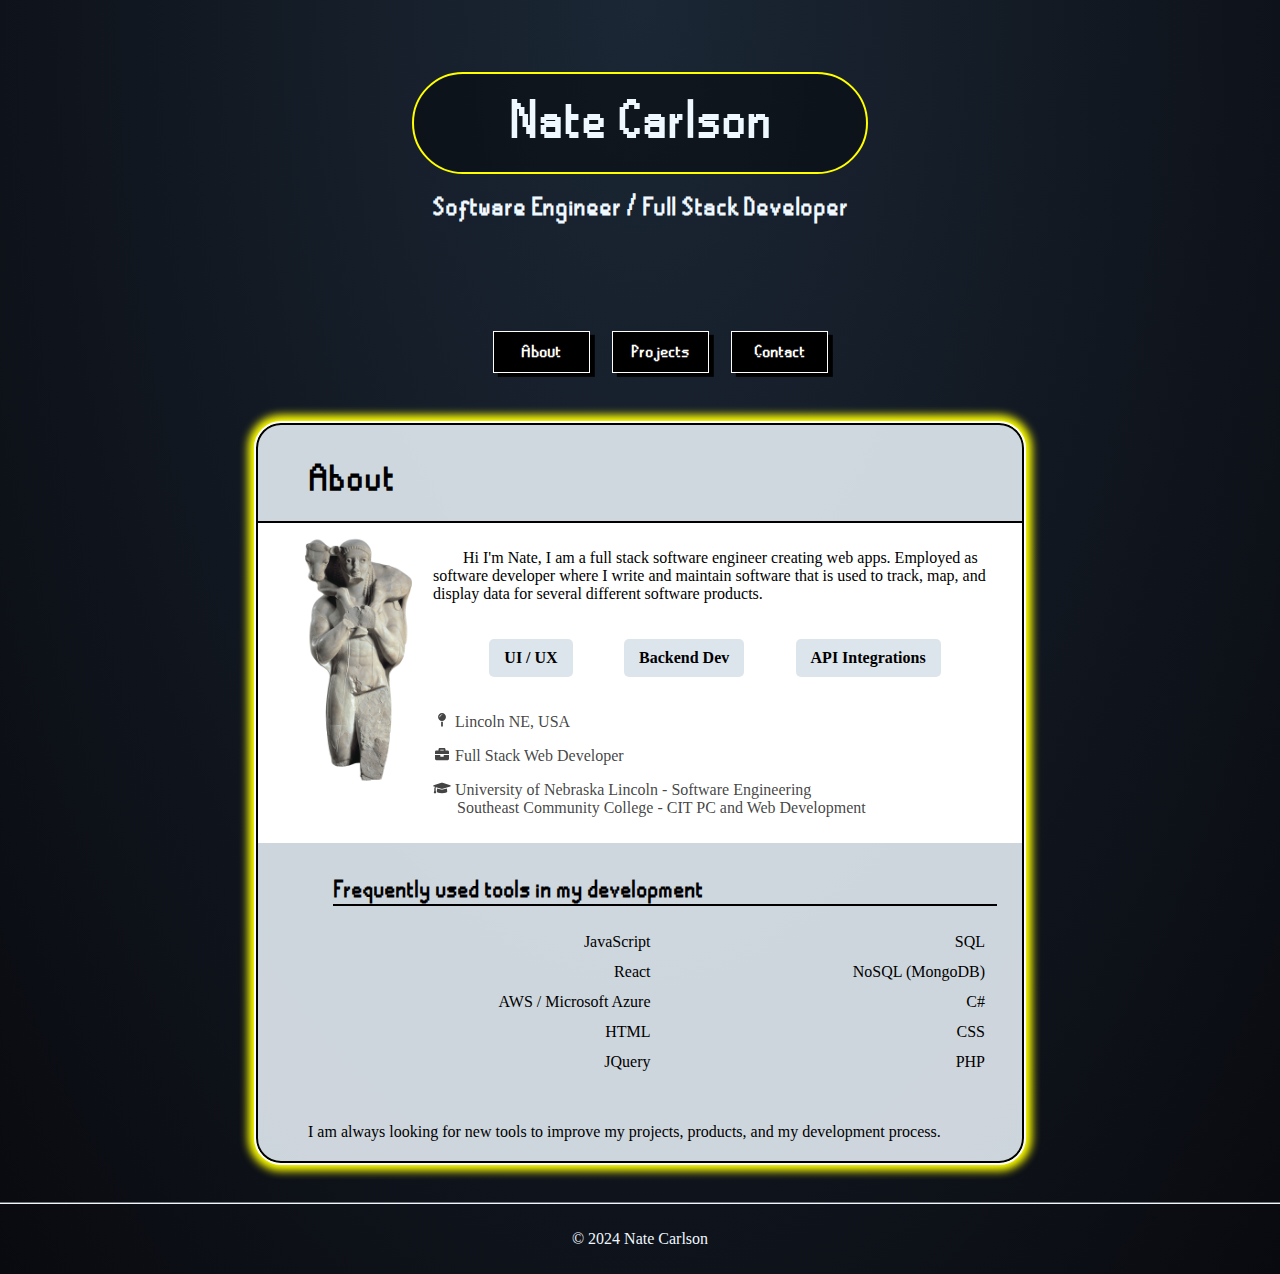
<file: index.html>
<!DOCTYPE html>
<html lang="en">

<head>
    <meta charset="UTF-8">
    <link rel="icon" type="image/x-icon" href="favicon.ico">
    <meta name="viewport" content="width=device-width, initial-scale=1.0">
    <title>Nate Carlson</title>
    <link rel="stylesheet" type="text/css" href="style.css">
</head>

<body>
    <header>
        <div class="sky-container">
            <div class="headerText">
                <h1>Nate Carlson</h1>
                <h4>Software Engineer / Full Stack Developer</h4>
            </div>
            <div class="star"></div>
            <div class="star"></div>
            <div class="star"></div>
            <div class="star"></div>
            <div class="star"></div>
            <div class="star"></div>
            <div class="star"></div>
            <div class="star"></div>
            <div class="star"></div>
            <div class="star"></div>
        </div>
    </header>

    <div class="navigation">
        <nav>
            <ul class="navbar-nav ml-auto">
                <a class="nav-link" onClick="tab1()">
                    <li id="about-nav" class="nav-item active">
                        About
                    </li>
                </a>
                <a class="nav-link" onClick="tab2()">
                    <li id="projects-nav" class="nav-item">
                        Projects
                    </li>
                </a>
                <!-- <a class="nav-link" onClick="tab3()">
                    <li id="resume-nav" class="nav-item">
                        Resume
                    </li>
                </a> -->
                <a class="nav-link" onClick="tab4()">
                    <li id="contact-nav" class="nav-item">
                        Contact
                    </li>
                </a>
            </ul>
        </nav>
    </div>

    <div id="tab1">
        <div class="profileCard">
            <h2 class='freq-header'>About</h2>
            <div class='about-top-half'>
                <div>
                    <img id='prof-pic' src='./img/calfbearerlol.png'></img>
                </div>
                <div style="overflow: auto;">
                    <p class="text-indent">Hi I'm Nate, I am a full stack software engineer creating web apps. Employed
                        as software developer where I write and maintain software that is used to track, map,
                        and display data for several different software products. </p>
                    <div class="flexbox">
                        <div class="flex-col">
                            <div>UI / UX</div>
                        </div>
                        <div class="flex-col">
                            <div>Backend Dev</div>
                        </div>
                        <div class="flex-col">
                            <div>API Integrations</div>
                        </div>
                    </div>
                    <p class='about-grey'>
                        <svg aria-hidden="true" focusable="false" data-prefix="fas" data-icon="map-pin"
                            class="svg-inline--fa fa-map-pin fa-w-9 detail-icon" role="img" height="14px" width="16px"
                            xmlns="http://www.w3.org/2000/svg" viewBox="0 0 288 512">
                            <path fill="currentColor"
                                d="M112 316.94v156.69l22.02 33.02c4.75 7.12 15.22 7.12 19.97 0L176 473.63V316.94c-10.39 1.92-21.06 3.06-32 3.06s-21.61-1.14-32-3.06zM144 0C64.47 0 0 64.47 0 144s64.47 144 144 144 144-64.47 144-144S223.53 0 144 0zm0 76c-37.5 0-68 30.5-68 68 0 6.62-5.38 12-12 12s-12-5.38-12-12c0-50.73 41.28-92 92-92 6.62 0 12 5.38 12 12s-5.38 12-12 12z">
                            </path>
                        </svg> Lincoln NE, USA
                    </p>
                    <p class='about-grey'>
                        <svg aria-hidden="true" focusable="false" data-prefix="fas" data-icon="briefcase"
                            class="svg-inline--fa fa-briefcase fa-w-16 detail-icon" role="img" height="14px"
                            width="16px" xmlns="http://www.w3.org/2000/svg" viewBox="0 0 512 512">
                            <path fill="currentColor"
                                d="M320 336c0 8.84-7.16 16-16 16h-96c-8.84 0-16-7.16-16-16v-48H0v144c0 25.6 22.4 48 48 48h416c25.6 0 48-22.4 48-48V288H320v48zm144-208h-80V80c0-25.6-22.4-48-48-48H176c-25.6 0-48 22.4-48 48v48H48c-25.6 0-48 22.4-48 48v80h512v-80c0-25.6-22.4-48-48-48zm-144 0H192V96h128v32z">
                            </path>
                        </svg> Full Stack Web Developer
                    </p>
                    <p class='about-grey'>
                        <svg aria-hidden="true" focusable="false" data-prefix="fas" data-icon="graduation-cap"
                            class="svg-inline--fa fa-graduation-cap fa-w-20 detail-icon" role="img" height="14px"
                            width="16px" xmlns="http://www.w3.org/2000/svg" viewBox="0 0 640 512">
                            <path fill="currentColor"
                                d="M622.34 153.2L343.4 67.5c-15.2-4.67-31.6-4.67-46.79 0L17.66 153.2c-23.54 7.23-23.54 38.36 0 45.59l48.63 14.94c-10.67 13.19-17.23 29.28-17.88 46.9C38.78 266.15 32 276.11 32 288c0 10.78 5.68 19.85 13.86 25.65L20.33 428.53C18.11 438.52 25.71 448 35.94 448h56.11c10.24 0 17.84-9.48 15.62-19.47L82.14 313.65C90.32 307.85 96 298.78 96 288c0-11.57-6.47-21.25-15.66-26.87.76-15.02 8.44-28.3 20.69-36.72L296.6 284.5c9.06 2.78 26.44 6.25 46.79 0l278.95-85.7c23.55-7.24 23.55-38.36 0-45.6zM352.79 315.09c-28.53 8.76-52.84 3.92-65.59 0l-145.02-44.55L128 384c0 35.35 85.96 64 192 64s192-28.65 192-64l-14.18-113.47-145.03 44.56z">
                            </path>
                        </svg> University of Nebraska Lincoln - Software Engineering<br />&nbsp;&nbsp;&nbsp;&nbsp;&nbsp;
                        Southeast
                        Community College - CIT PC and Web Development
                    </p>
                </div>
            </div>

            <div class='bottom-content'>
                <h4 class='freq-header2'>Frequently used tools in my development</h4>
                <table id='about-table'>
                    <tr>
                        <td>JavaScript</td>
                        <td>SQL</td>
                    </tr>
                    <tr>
                        <td>React</td>
                        <td>NoSQL (MongoDB)</td>
                    </tr>
                    <tr>
                        <td>AWS / Microsoft Azure</td>
                        <td>C#</td>
                    </tr>
                    <tr>
                        <td>HTML</td>
                        <td>CSS</td>
                    </tr>
                    <tr>
                        <td>JQuery</td>
                        <td>PHP</td>
                    </tr>
                </table>
            </div>
            <p class='freq-header'>I am always looking for new tools to improve my projects,
                products, and my development process.</p>
        </div>
    </div>

    <div id="tab2" class="flex-container projectsCard" style="align-items: normal;">
        <div class="project0 flex-item">
            <h2>Anivia Gods (League of Legends)</h2>
            <div class="btn-container">
                <a href="http://www.aniviagods.net" target="_blank"><input type="button" value="Website"></input></a>
                <input class="disabled-button" type="button" value="Code"></input>
            </div>
            <hr>
            </hr>
            <p class="languages">JavaScript / MongoDB / NodeJS / CSS</p>
            <hr>
            </hr>
            <img class="siteCardPic" src='./img/aniviagods1.png' alt='website screenshot'></img>
            <p>Powered by a node server that fetches data from the league of legends API in order to find the best
                strategies
                for the champion Anivia, and displays these strategies in easily digestable ways.</p>
            <img class="siteCardPic" src='./img/aniviagods2.png' alt="website screenshot"></img>
            <p> Fetches data from North American, Korean, and European servers to find strategies from accross the
                world. Hoping to expand upon this site by adding more functionality such as fully fledged profiles and a
                tab for matchup specific strategies.</p>
        </div>
        <div class="project0 flex-item">
            <h2>Oldschool Runescape Skill Calculator</h2>
            <div class="btn-container">
                <input class="disabled-button" type="button" value="Website"></input>
                <input class="disabled-button" type="button" value="Code"></input>
            </div>
            <hr>
            </hr>
            <p class="languages">PHP / MySQL / HTML / CSS </p>
            <hr>
            </hr>
            <img class="siteCardPic" src='./img/osrs-site1.png' alt='website screenshot'></img>
            <p>This is a website that I wrote for the game Old School Runescape. It connects to the game's API to
                retrieve stats on the players accounts and then will display to you different ways to train your skills
                based on the skill you chose and what level you have in that skill.</p>
            <img class="siteCardPic" src='./img/osrs-site2.png' alt='website screenshot'></img>
            <p>Other features such as registering with the site and saving multiple usernames to a list for all of your
                accounts so that they are more easily accesible.</p>
        </div>
        <div class="project0 flex-item">
            <h2>Lady Luck Lounge Website</h2>
            <div class="btn-container">
                <a href="https://www.natecarlson.org/ladyluck" target="_blank"><input type="button"
                        value="Website"></input></a>
                <input class='disabled-button' type="button" value="Code"></input>
            </div>
            <hr>
            </hr>
            <p class="languages">HTML / CSS / JavaScript</p>
            <hr>
            </hr>
            <img class="siteCardPic" src='./img/ladyluckbanner.png' alt='website screenshot'></img>
            <p>Created and maintained landing page for the bar I bartended at through college.</p>
        </div>
        <div class="project0 flex-item">
            <h2>Nate's 3D Builder</h2>
            <div class="btn-container">
                <a href="https://www.natecarlson.org/3dworld" target="_blank"><input type="button"
                        value="Website"></input></a>
                <input class="disabled-button" type="button" value="Code"></input>
            </div>
            <hr>
            </hr>
            <p class="languages">JavaScript / HTML / CSS</p>
            <hr>
            </hr>
            <img class="siteCardPic" src='./img/nate3js.png' alt='website screenshot'></img>
            <p>An environment which uses the 3JS library to display and move around 3D objects in a 3D environment.
                Using microsoft blob storage to store these models, I can upload and place any 3D object I'd like to
                this world. Would like to add some functionalities such as user-uploaded models and more options to
                change the environment plane which is currently just a concrete slab.</p>
        </div>
        <div class="project0 flex-item">
            <h2>Nate's Cocktail HQ</h2>
            <div class="btn-container">
                <input class='disabled-button' type="button" value="Website"></input>
                <input class='disabled-button' type="button" value="Code"></input>
            </div>
            <hr>
            </hr>
            <p class="languages"> ReactJS / CSS / MongoDB </p>
            <hr>
            </hr>
            <img class="siteCardPic" src='./img/nates-cocktails.png' alt='website screenshot'></img>
        </div>
        <div class="project0 flex-item">
            <h2>Calories / Protein Tracker</h2>
            <div class="btn-container">
                <input class="disabled-button" type="button" value="Website"></input>
                <input class="disabled-button" type="button" value="Code"></input>
            </div>
            <hr>
            </hr>
            <p class="languages">PHP / MySQL / HTML / CSS</p>
            <hr>
            </hr>
            <img class="siteCardPic" src='./img/food-tracker.png' alt='website screenshot'></img>
            <p>Web app made to track protein and calorie consumption. To use it you create an account and then enter in
                food entries for each meal you eat, meals that you frequently eat can be added to the list of preset
                options. The data is stored in a database and diplayed to you in your food log.</p>
        </div>
        <div class="project0 flex-item">
            <h2>Bracket Generator</h2>
            <div class="btn-container">
                <input class="disabled-button" type="button" value="Website"></input>
                <input class="disabled-button" type="button" value="Code"></input>
            </div>
            <hr>
            </hr>
            <p class="languages">PHP / MySQL / HTML / CSS</p>
            <hr>
            </hr>
            <img class="siteCardPic" src='./img/bracket-site1.png' alt='website screenshot'></img>
            <p>Web app which can create and run a double elimination style brackets based on the seeding provided.
                Records bracket results and game or event that the bracket was ran for. Stores the results in a MySQL
                database. You can search for any player who has participated in any event on the website and view their
                results every tournament that they have participated.</p>
        </div>
    </div>

    <!-- <div id="tab3" style="margin-top: 30px; margin-bottom: 30px; padding: 10px;">
        <iframe title='Resume' src='./img/resume1.pdf' width="100%" height="750px" style="margin: auto;"
            id="resumeframe">
        </iframe>
    </div> -->

    <div id="tab4" class="contactCard">
        <h1 class="">Contact</h1>
        <hr>
        </hr>
        <div id="contact-div">
            <form class="contactForm" id="contact-form">
                <p><input class="contactInput" id="name" type="text" placeholder="Name" required name="name"></input>
                </p>
                <p><input class="contactInput" id="email" type="text" placeholder="Email" required name="email"></input>
                </p>
                <p><input class="contactInput" id="company" type="text" placeholder="Company" required
                        name="company"></input>
                </p>
                <textarea class="contactInput" id="message" name="message" type="textarea"
                    placeholder="Message"></textarea>
                <p><input class="contactSubmit" type="submit" value="Submit" /></p>
            </form>
        </div>
    </div>

    <footer>
        <p>&copy; 2024 Nate Carlson</p>
    </footer>
    <script src="script.js"></script>
    <script src="https://cdn.emailjs.com/dist/email.min.js"></script>
    <script type="text/javascript">
        (function () {
            emailjs.init('AxNy4nzCU6XXWzZXc');
        })();
        window.onload = function () {
            document.getElementById('contact-form').addEventListener('submit', function (event) {
                event.preventDefault();
                let params = {
                    name: document.getElementById("name").value,
                    email: document.getElementById("email").value,
                    company: document.getElementById("company").value,
                    message: document.getElementById("message").value
                }
                // these IDs from the previous steps
                emailjs.sendForm('service_xqm5e8f', 'template_0ns5dui', this)
                    .then(function () {
                        console.log('SUCCESS!');
                    }, function (error) {
                        console.log('FAILED...', error);
                    });

                let form = document.getElementById('contact-div');
                form.innerHTML = '<div class="form-submit"><h1>Message Sent Successfully,<br/> you will hear back ASAP!</h1></div>';
            });
        }
    </script>
</body>

</html>
</file>
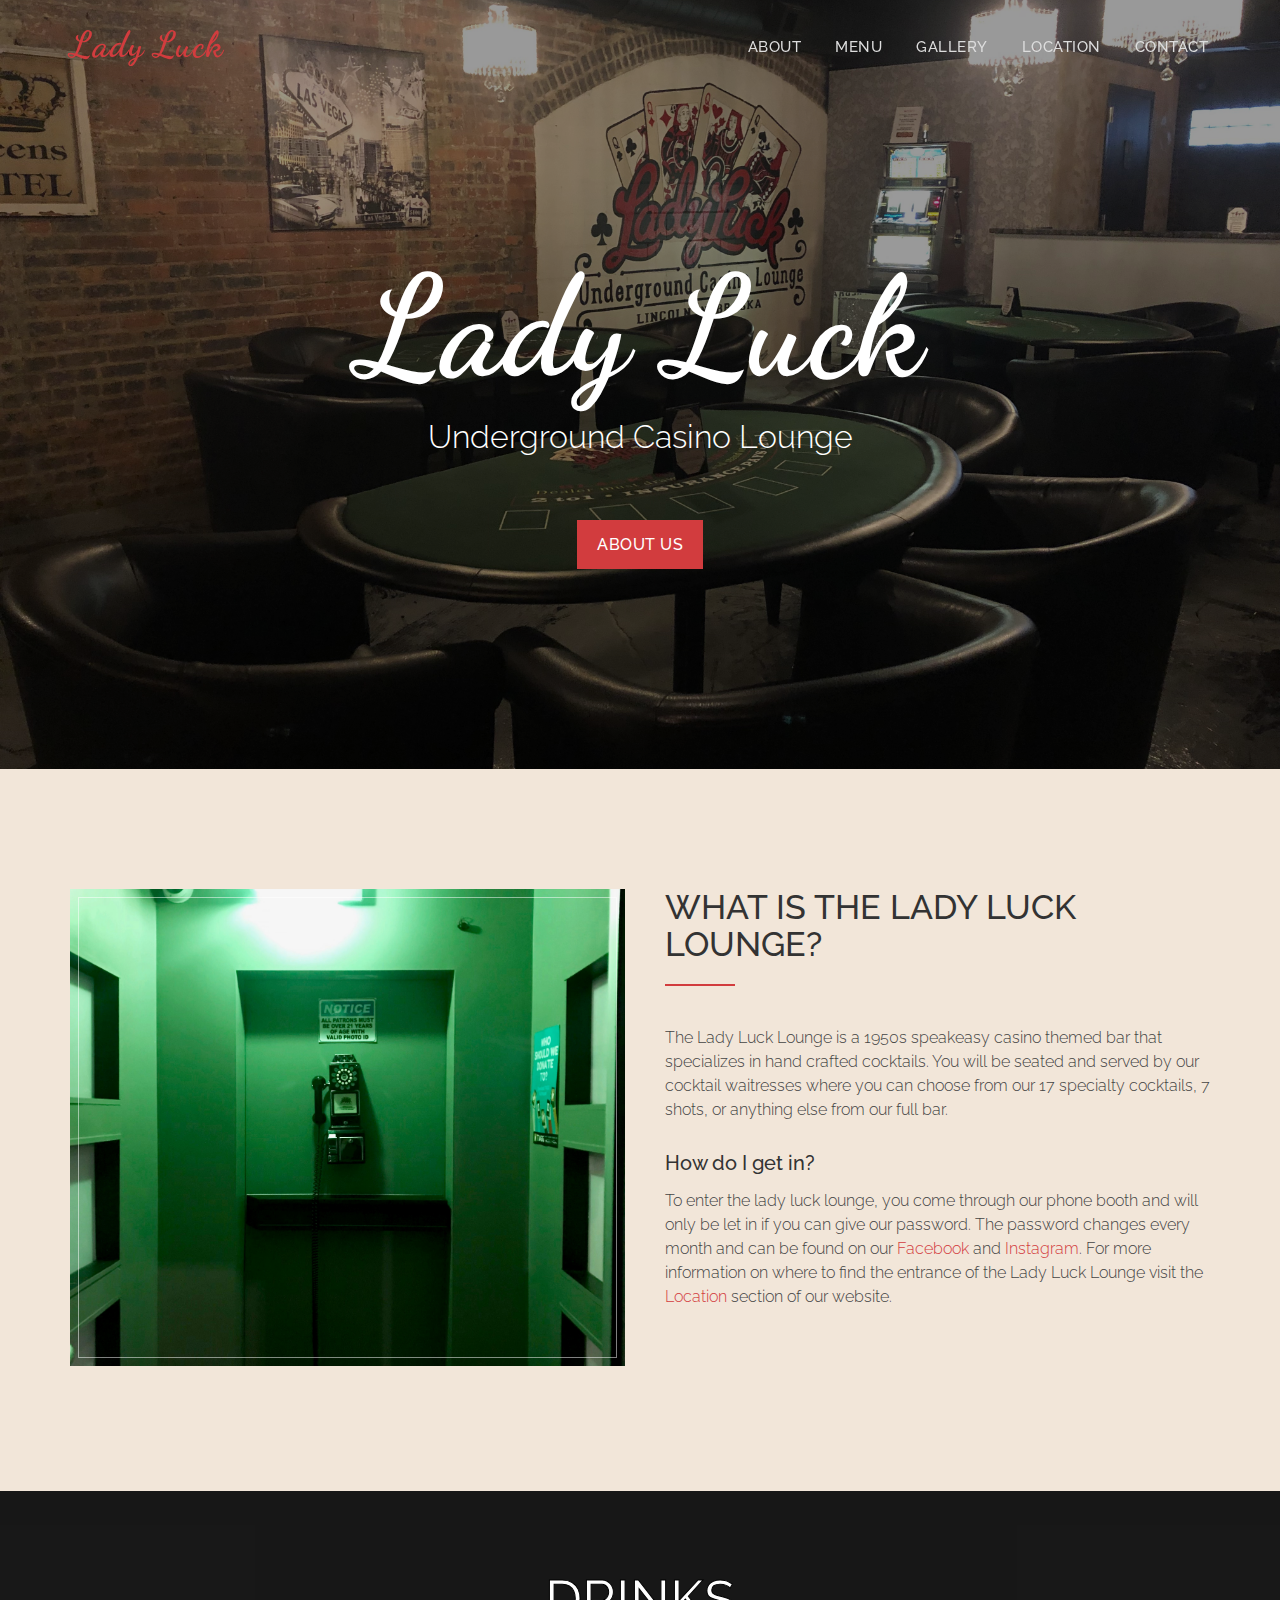
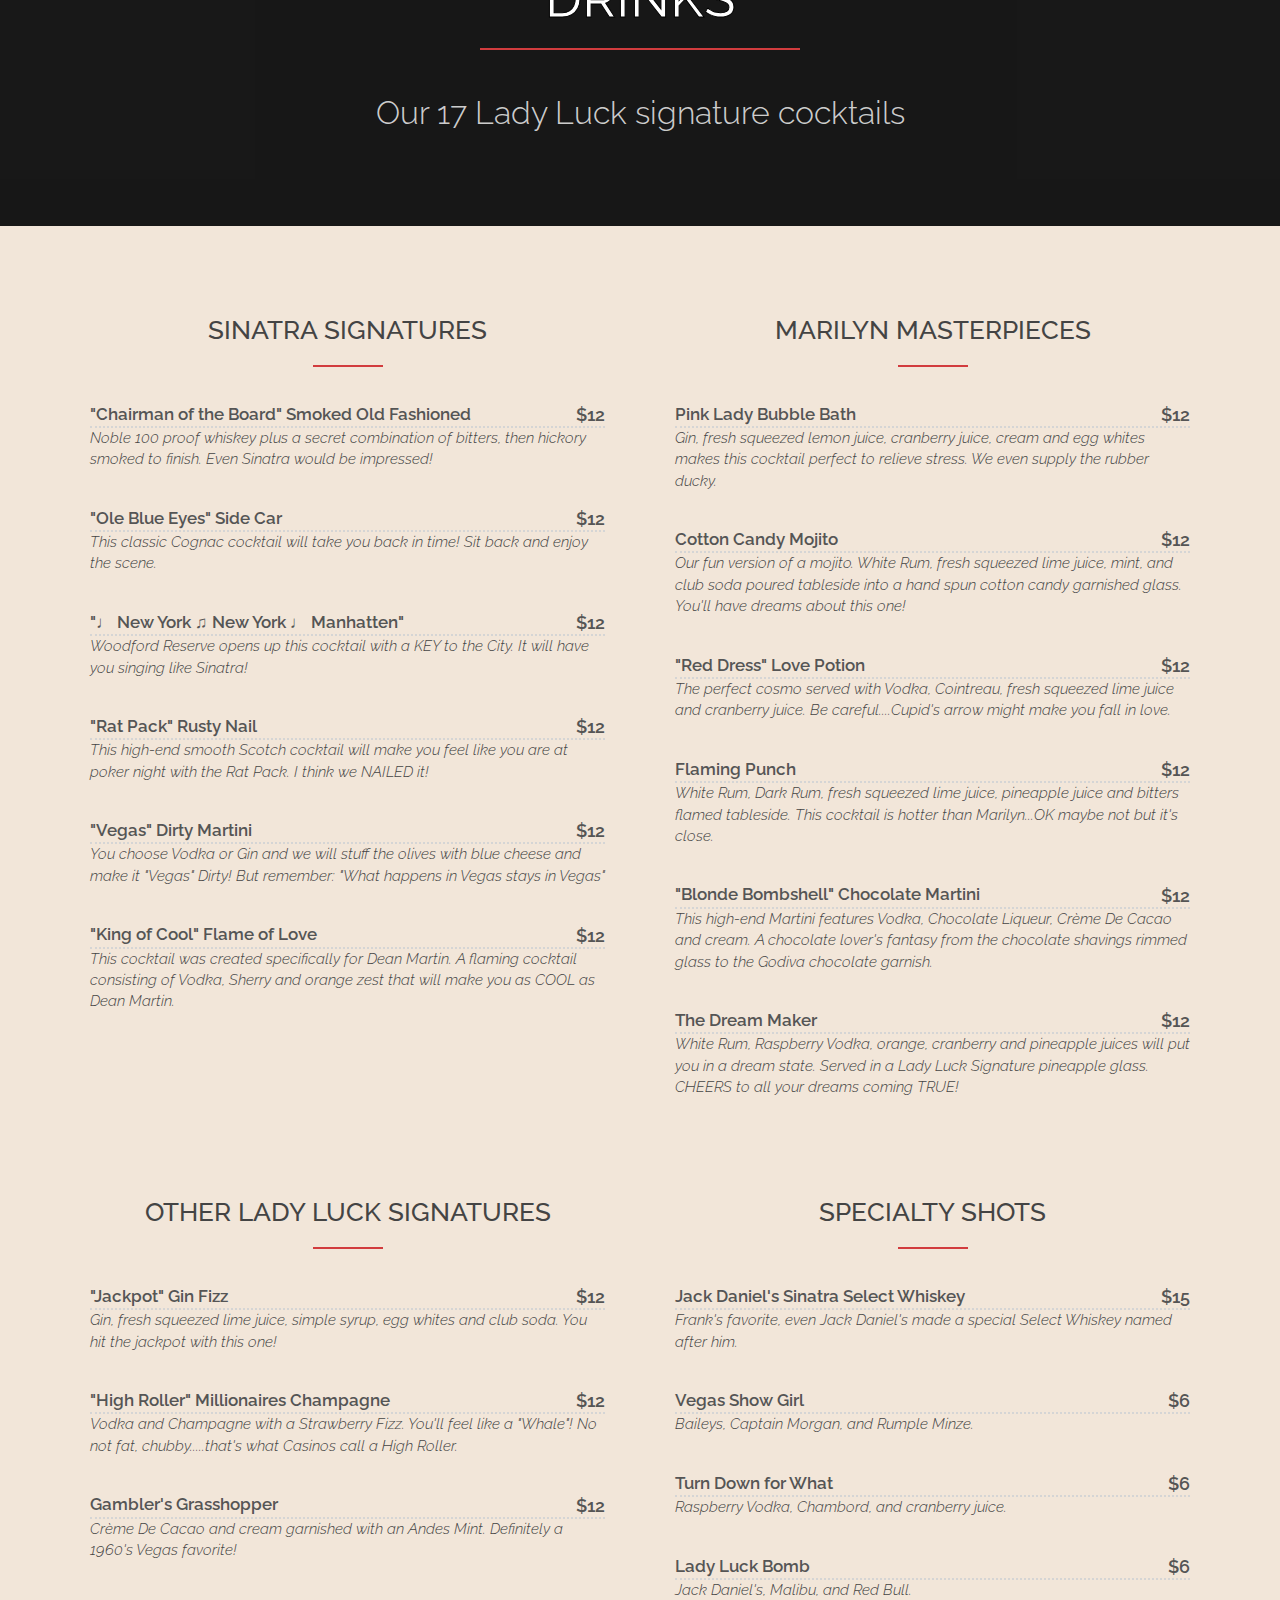
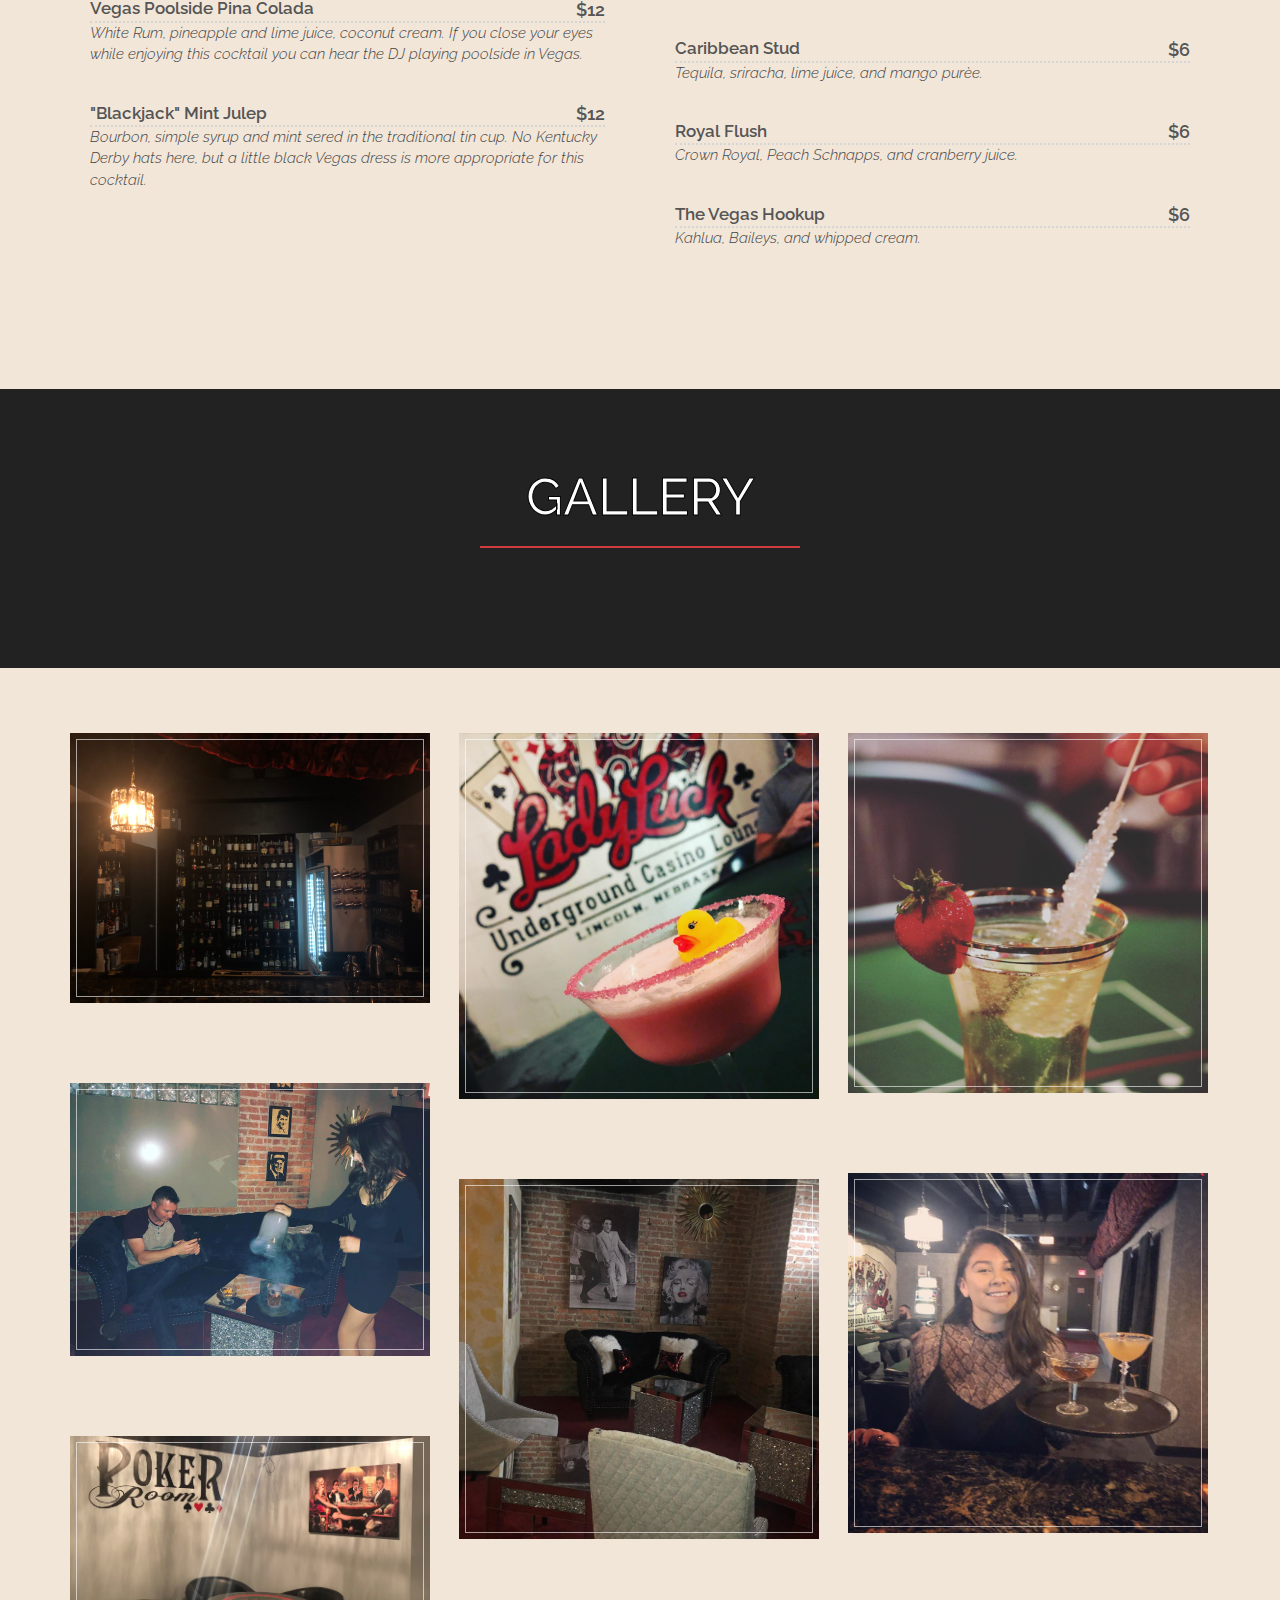
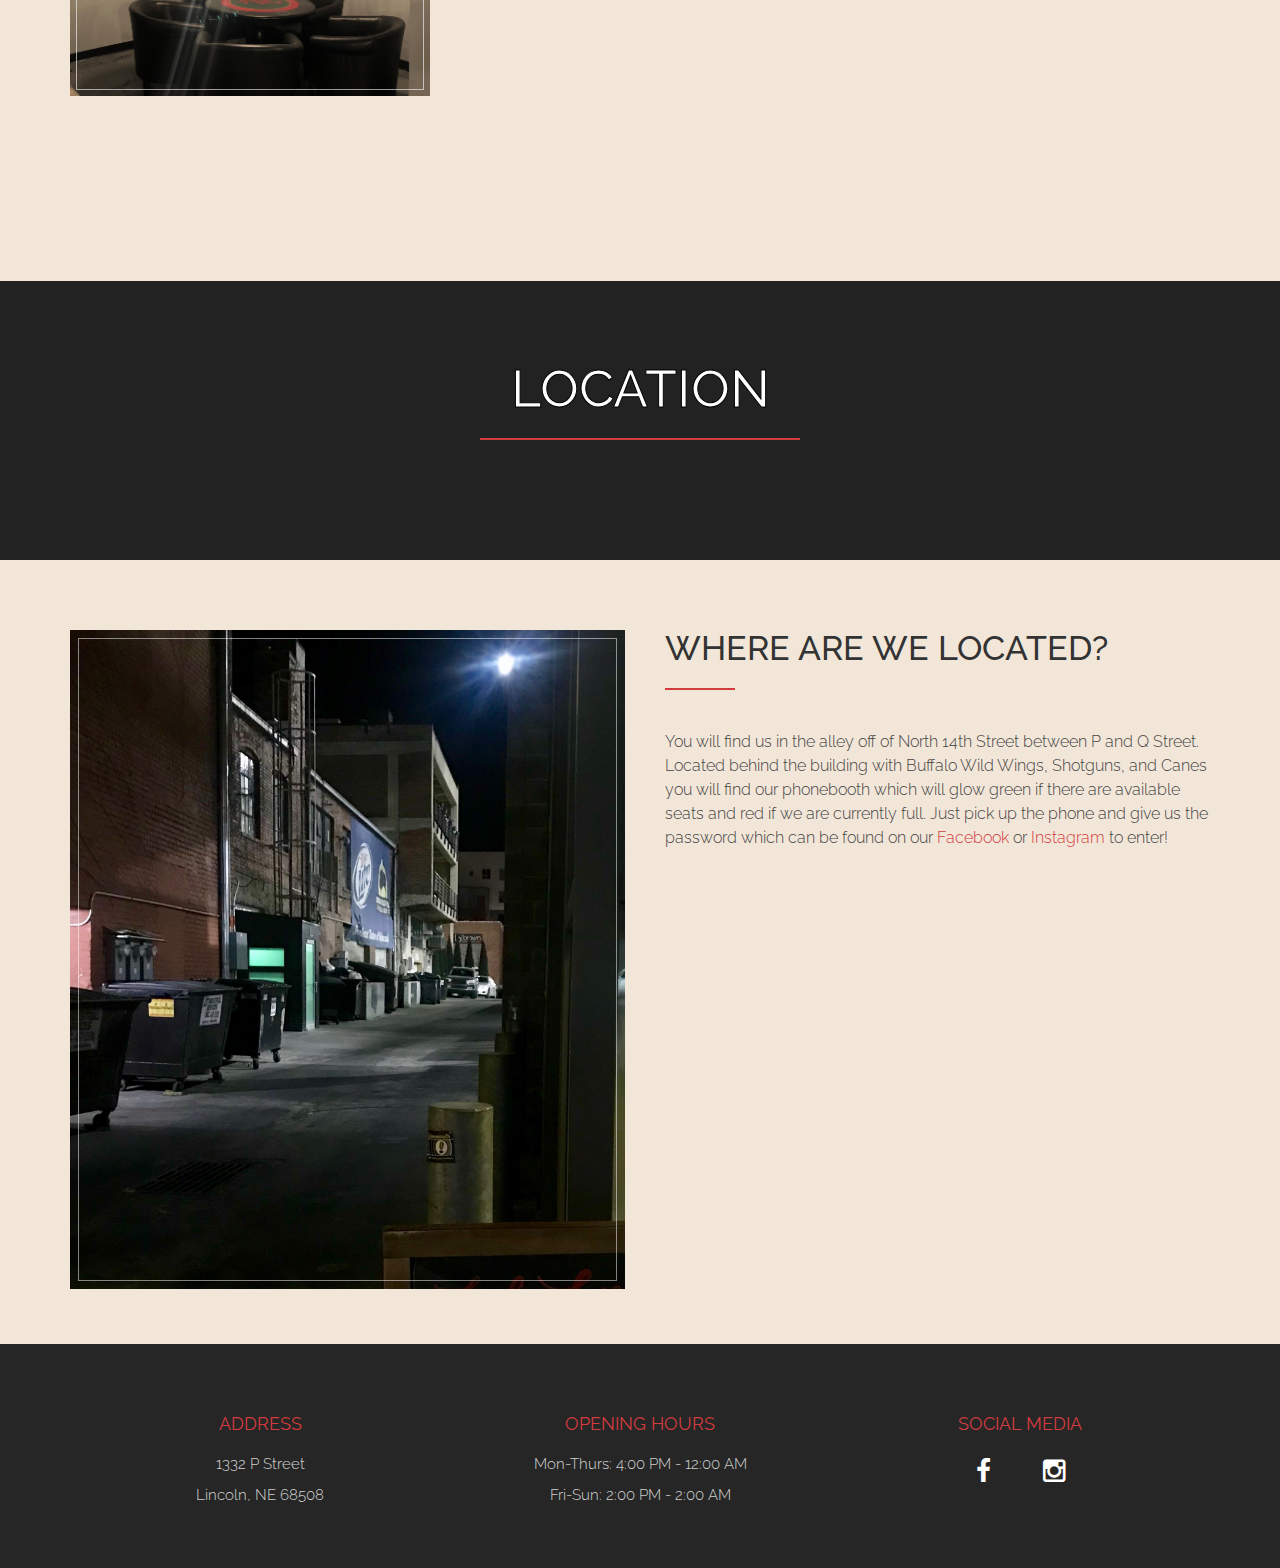
<file: ladyluck/index.html>
<!DOCTYPE html>
<html lang="en">
<head>
<meta charset="utf-8">
<meta name="viewport" content="width=device-width, initial-scale=1">
<title>Lady Luck Lounge</title>
<meta name="description" content="">
<meta name="author" content="">

<!-- Bootstrap -->
<link rel="stylesheet" type="text/css"  href="css/bootstrap.css">
<link rel="stylesheet" type="text/css" href="fonts/font-awesome/css/font-awesome.css">

<!-- Stylesheets -->
<link rel="stylesheet" type="text/css"  href="css/style.css">
<link rel="stylesheet" type="text/css" href="css/nivo-lightbox/nivo-lightbox.css">
<link rel="stylesheet" type="text/css" href="css/nivo-lightbox/default.css">
<link href="https://fonts.googleapis.com/css?family=Raleway:300,400,500,600,700" rel="stylesheet">
<link href="https://fonts.googleapis.com/css?family=Open+Sans:300,400,600,700" rel="stylesheet">
<link href="https://fonts.googleapis.com/css?family=Dancing+Script:400,700" rel="stylesheet">

</head>
<body id="page-top" data-spy="scroll" data-target=".navbar-fixed-top">

<!-- Nav -->
<nav id="menu" class="navbar navbar-default navbar-fixed-top">
  <div class="container"> 
    <div class="navbar-header">
      <button type="button" class="navbar-toggle collapsed" data-toggle="collapse" data-target="#bs-example-navbar-collapse-1"> <span class="sr-only">Toggle navigation</span> <span class="icon-bar"></span> <span class="icon-bar"></span> <span class="icon-bar"></span> </button>
      <a class="navbar-brand page-scroll" href="#page-top">Lady Luck</a> </div>

    <div class="collapse navbar-collapse" id="bs-example-navbar-collapse-1">
      <ul class="nav navbar-nav navbar-right">
        <li><a href="#about" class="page-scroll">About</a></li>
        <li><a href="#drink-menu" class="page-scroll">Menu</a></li>
        <li><a href="#gallery" class="page-scroll">Gallery</a></li>
        <li><a href="#location" class="page-scroll">Location</a></li>
        <li><a href="#footer" class="page-scroll">Contact</a></li>
      </ul>
    </div>
    <!-- /.navbar-collapse --> 
  </div>
</nav>
<!-- Header -->
<header id="header">
  <div class="intro">
    <div class="overlay">
      <div class="container">
        <div class="row">
          <div class="intro-text">
            <h1>Lady Luck</h1>
            <p>Underground Casino Lounge</p>
            <a href="#about" class="btn btn-custom btn-lg page-scroll">About Us</a> </div>
        </div>
      </div>
    </div>
  </div>
</header>
<!-- About Section -->
<div id="about">
  <div class="container">
    <div class="row">
      <div class="col-xs-12 col-md-6 ">
        <div class="about-img"><img src="img/insidePhonebooth2.jpeg" height="300" class="img-responsive" alt="Inside Phonebooth"></div>
      </div>
      <div class="col-xs-12 col-md-6">
        <div class="about-text">
          <h2>What is the Lady Luck Lounge?</h2>
          <hr>
          <p>The Lady Luck Lounge is a 1950s speakeasy casino themed bar that specializes in hand crafted cocktails. You will be seated and served by our cocktail waitresses where you can choose from our 17 specialty cocktails, 7 shots, or anything else from our full bar.</p>
          <h3>How do I get in?</h3>
          <p>To enter the lady luck lounge, you come through our phone booth and will only be let in if you can give our password. The password changes every month and can be found on our <a href="https://www.facebook.com/ladylucklounge">Facebook</a> and <a href="https://www.instagram.com/ladylucklounge">Instagram</a>. For more information on where to find the entrance of the Lady Luck Lounge visit the <a href="#location">Location</a> section of our website.</p>
        </div>
      </div>
    </div>
  </div>
</div>
<!-- drinks -->
<div id="drink-menu">
  <div class="section-title text-center center">
    <div class="overlay">
      <h2>Drinks</h2>
      <hr>
      <p>Our 17 Lady Luck signature cocktails</p>
    </div>
  </div>
  <div class="container">
    <div class="row">
      <div class="col-xs-12 col-sm-6">
        <div class="menu-section">
          <h2 class="menu-section-title">Sinatra Signatures</h2>
          <hr>
          <div class="menu-item">
            <div class="menu-item-name"> "Chairman of the Board" Smoked Old Fashioned </div>
            <div class="menu-item-price"> $12 </div>
            <div class="menu-item-description"> Noble 100 proof whiskey plus a secret combination of bitters, then hickory smoked to finish. Even Sinatra would be impressed! </div>
          </div>
          <div class="menu-item">
            <div class="menu-item-name"> "Ole Blue Eyes" Side Car </div>
            <div class="menu-item-price"> $12 </div>
            <div class="menu-item-description"> This classic Cognac cocktail will take you back in time! Sit back and enjoy the scene. </div>
          </div>
          <div class="menu-item">
            <div class="menu-item-name"> "&#9833; New York &#9835; New York &#9833; Manhatten" </div>
            <div class="menu-item-price"> $12 </div>
            <div class="menu-item-description"> Woodford Reserve opens up this cocktail with a KEY to the City. It will have you singing like Sinatra! </div>
          </div>
          <div class="menu-item">
            <div class="menu-item-name"> "Rat Pack" Rusty Nail </div>
            <div class="menu-item-price"> $12 </div>
            <div class="menu-item-description"> This high-end smooth Scotch cocktail will make you feel like you are at poker night with the Rat Pack. I think we NAILED it! </div>
          </div>
          <div class="menu-item">
            <div class="menu-item-name"> "Vegas" Dirty Martini </div>
            <div class="menu-item-price"> $12 </div>
            <div class="menu-item-description"> You choose Vodka or Gin and we will stuff the olives with blue cheese and make it "Vegas" Dirty! But remember: "What happens in Vegas stays in Vegas" </div>
          </div>
          <div class="menu-item">
            <div class="menu-item-name"> "King of Cool" Flame of Love </div>
            <div class="menu-item-price"> $12 </div>
            <div class="menu-item-description"> This cocktail was created specifically for Dean Martin. A flaming cocktail consisting of Vodka, Sherry and orange zest that will make you as COOL as Dean Martin. </div>
          </div>
        </div>
      </div>
      <div class="col-xs-12 col-sm-6">
        <div class="menu-section">
          <h2 class="menu-section-title">Marilyn Masterpieces</h2>
          <hr>
          <div class="menu-item">
            <div class="menu-item-name"> Pink Lady Bubble Bath </div>
            <div class="menu-item-price"> $12 </div>
            <div class="menu-item-description"> Gin, fresh squeezed lemon juice, cranberry juice, cream and egg whites makes this cocktail perfect to relieve stress. We even supply the rubber ducky. </div>
          </div>
          <div class="menu-item">
            <div class="menu-item-name"> Cotton Candy Mojito </div>
            <div class="menu-item-price"> $12 </div>
            <div class="menu-item-description"> Our fun version of a mojito. White Rum, fresh squeezed lime juice, mint, and club soda poured tableside into a hand spun cotton candy garnished glass. You'll have dreams about this one! </div>
          </div>
          <div class="menu-item">
            <div class="menu-item-name"> "Red Dress" Love Potion </div>
            <div class="menu-item-price"> $12 </div>
            <div class="menu-item-description"> The perfect cosmo served with Vodka, Cointreau, fresh squeezed lime juice and cranberry juice. Be careful....Cupid's arrow might make you fall in love. </div>
          </div>
          <div class="menu-item">
            <div class="menu-item-name"> Flaming Punch </div>
            <div class="menu-item-price"> $12 </div>
            <div class="menu-item-description"> White Rum, Dark Rum, fresh squeezed lime juice, pineapple juice and bitters flamed tableside. This cocktail is hotter than Marilyn...OK maybe not but it's close. </div>
          </div>
          <div class="menu-item">
            <div class="menu-item-name"> "Blonde Bombshell" Chocolate Martini </div>
            <div class="menu-item-price"> $12 </div>
            <div class="menu-item-description"> This high-end Martini features Vodka, Chocolate Liqueur, Cr&egrave;me De Cacao and cream. A chocolate lover's fantasy from the chocolate shavings rimmed glass to the Godiva chocolate garnish. </div>
          </div>
          <div class="menu-item">
            <div class="menu-item-name"> The Dream Maker </div>
            <div class="menu-item-price"> $12 </div>
            <div class="menu-item-description"> White Rum, Raspberry Vodka, orange, cranberry and pineapple juices will put you in a dream state. Served in a Lady Luck Signature pineapple glass. CHEERS to all your dreams coming TRUE! </div>
          </div>
        </div>
      </div>
    </div>
    <div class="row">
      <div class="col-xs-12 col-sm-6">
        <div class="menu-section">
          <h2 class="menu-section-title">Other Lady Luck Signatures</h2>
          <hr>
          <div class="menu-item">
            <div class="menu-item-name"> "Jackpot" Gin Fizz </div>
            <div class="menu-item-price"> $12 </div>
            <div class="menu-item-description"> Gin, fresh squeezed lime juice, simple syrup, egg whites and club soda. You hit the jackpot with this one! </div>
          </div>
          <div class="menu-item">
            <div class="menu-item-name"> "High Roller" Millionaires Champagne </div>
            <div class="menu-item-price"> $12 </div>
            <div class="menu-item-description"> Vodka and Champagne with a Strawberry Fizz. You'll feel like a "Whale"! No not fat, chubby.....that's what Casinos call a High Roller. </div>
          </div>
          <div class="menu-item">
            <div class="menu-item-name"> Gambler's Grasshopper </div>
            <div class="menu-item-price"> $12 </div>
            <div class="menu-item-description"> Cr&egrave;me De Cacao and cream garnished with an Andes Mint. Definitely a 1960's Vegas favorite! </div>
          </div>
          <div class="menu-item">
            <div class="menu-item-name"> Vegas Poolside Pina Colada </div>
            <div class="menu-item-price"> $12 </div>
            <div class="menu-item-description"> White Rum, pineapple and lime juice, coconut cream. If you close your eyes while enjoying this cocktail you can hear the DJ playing poolside in Vegas. </div>
          </div>
          <div class="menu-item">
            <div class="menu-item-name"> "Blackjack" Mint Julep </div>
            <div class="menu-item-price"> $12 </div>
            <div class="menu-item-description"> Bourbon, simple syrup and mint sered in the traditional tin cup. No Kentucky Derby hats here, but a little black Vegas dress is more appropriate for this cocktail. </div>
          </div>
        </div>
      </div>
      <div class="col-xs-12 col-sm-6">
        <div class="menu-section">
          <h2 class="menu-section-title">Specialty Shots</h2>
          <hr>
          <div class="menu-item">
            <div class="menu-item-name"> Jack Daniel's Sinatra Select Whiskey </div>
            <div class="menu-item-price"> $15 </div>
            <div class="menu-item-description"> Frank's favorite, even Jack Daniel's made a special Select Whiskey named after him. </div>
          </div>
          <div class="menu-item">
            <div class="menu-item-name"> Vegas Show Girl </div>
            <div class="menu-item-price"> $6 </div>
            <div class="menu-item-description"> Baileys, Captain Morgan, and Rumple Minze. </div>
          </div>
          <div class="menu-item">
            <div class="menu-item-name"> Turn Down for What </div>
            <div class="menu-item-price"> $6 </div>
            <div class="menu-item-description">Raspberry Vodka, Chambord, and cranberry juice.</div>
          </div>
          <div class="menu-item">
            <div class="menu-item-name"> Lady Luck Bomb </div>
            <div class="menu-item-price"> $6 </div>
            <div class="menu-item-description"> Jack Daniel's, Malibu, and Red Bull. </div>
          </div>
          <div class="menu-item">
            <div class="menu-item-name"> Caribbean Stud </div>
            <div class="menu-item-price"> $6 </div>
            <div class="menu-item-description"> Tequila, sriracha, lime juice, and mango pur&egrave;e. </div>
          </div>
          <div class="menu-item">
            <div class="menu-item-name"> Royal Flush </div>
            <div class="menu-item-price"> $6 </div>
            <div class="menu-item-description"> Crown Royal, Peach Schnapps, and cranberry juice. </div>
          </div>
          <div class="menu-item">
            <div class="menu-item-name"> The Vegas Hookup </div>
            <div class="menu-item-price"> $6 </div>
            <div class="menu-item-description"> Kahlua, Baileys, and whipped cream. </div>
          </div>
        </div>
      </div>
    </div>
  </div>
</div>
<!-- Gallery Section -->
<div id="gallery">
  <div class="section-title text-center center">
    <div class="overlay">
      <h2>Gallery</h2>
      <hr>
    </div>
  </div>
  <div class="container">
    <div class="row">
      <div class="portfolio-items">
        <div class="col-sm-6 col-md-4 col-lg-4">
          <div class="portfolio-item">
            <div class="hover-bg"> <a href="img/gallery_banner.JPG" title="Bar Area" data-lightbox-gallery="gallery1">
              <div class="hover-text">
                <h4>Bar Area</h4>
              </div>
              <img src="img/gallery_banner.JPG" class="img-responsive" alt="Bar Area"> </a> </div>
          </div>
        </div>
        <div class="col-sm-6 col-md-4 col-lg-4">
          <div class="portfolio-item">
            <div class="hover-bg"> <a href="img/gallery2.jpg" title="Pink Lady" data-lightbox-gallery="gallery1">
              <div class="hover-text">
                <h4>Pink Lady</h4>
              </div>
              <img src="img/gallery2.jpg" class="img-responsive" alt="Pink Lady"> </a> </div>
          </div>
        </div>
        <div class="col-sm-6 col-md-4 col-lg-4">
          <div class="portfolio-item">
            <div class="hover-bg"> <a href="img/gallery3.jpg" title="Millionaire's Champagne" data-lightbox-gallery="gallery1">
              <div class="hover-text">
                <h4>Millionaire's Champagne</h4>
              </div>
              <img src="img/gallery3.jpg" class="img-responsive" alt="Millionaire's Champagne"> </a> </div>
          </div>
        </div>
        <div class="col-sm-6 col-md-4 col-lg-4">
          <div class="portfolio-item">
            <div class="hover-bg"> <a href="img/gallery4.jpg" title="Cocktail serving an Old Fashion" data-lightbox-gallery="gallery1">
              <div class="hover-text">
                <h4>Cocktail serving an Old Fashion</h4>
              </div>
              <img src="img/gallery4.jpg" class="img-responsive" alt="Cocktail serving an Old Fashion"> </a> </div>
          </div>
        </div>
        <div class="col-sm-6 col-md-4 col-lg-4">
          <div class="portfolio-item">
            <div class="hover-bg"> <a href="img/gallery5.jpg" title="Cocktail serving a Manhatten and a Side Car" data-lightbox-gallery="gallery1">
              <div class="hover-text">
                <h4>Cocktail serving a Manhatten and a Side Car</h4>
              </div>
              <img src="img/gallery5.jpg" class="img-responsive" alt="Cocktail serving a Manhatten and a Side Car"> </a> </div>
          </div>
        </div>
        <div class="col-sm-6 col-md-4 col-lg-4">
          <div class="portfolio-item">
            <div class="hover-bg"> <a href="img/gallery1.jpg" title="Lounge Area" data-lightbox-gallery="gallery1">
              <div class="hover-text">
                <h4>Lounge Area</h4>
              </div>
              <img src="img/gallery1.jpg" class="img-responsive" alt="Lounge Area"> </a> </div>
          </div>
        </div>
        <div class="col-sm-6 col-md-4 col-lg-4">
          <div class="portfolio-item">
            <div class="hover-bg"> <a href="img/gallery6.JPG" title="Poker Room" data-lightbox-gallery="gallery1">
              <div class="hover-text">
                <h4>Poker Room</h4>
              </div>
              <img src="img/gallery6.JPG" class="img-responsive" alt="Poker Room"> </a> </div>
          </div>
        </div>
      </div>
    </div>
  </div>
</div>
<!-- Location Section -->
<div id="location">
  <div class="section-title text-center center">
    <div class="overlay">
      <h2>Location</h2>
      <hr>
    </div>
  </div>
  <div class="container">
    <div class="row">
      <div class="col-xs-12 col-md-6 ">
        <div class="about-img"><img src="img/outsidePhonebooth4.jpg" class="img-responsive" alt=""></div>
      </div>
      <div class="col-xs-12 col-md-6">
        <div class="about-text">
          <h2>Where are we located?</h2>
          <hr>
          <p>You will find us in the alley off of North 14th Street between P and Q Street. Located behind the building with Buffalo Wild Wings, Shotguns, and Canes you will find our phonebooth which will glow green if there are available seats and red if we are currently full. Just pick up the phone and give us the password which can be found on our <a href="https://www.facebook.com/ladylucklounge">Facebook</a> or <a href="https://www.instagram.com/ladylucklounge">Instagram</a> to enter!</p>
<iframe src="https://www.google.com/maps/embed?pb=!1m18!1m12!1m3!1d744.0740018875069!2d-96.70199525886434!3d40.81507672950446!2m3!1f0!2f0!3f0!3m2!1i1024!2i768!4f13.1!3m3!1m2!1s0x8796bfb75dcfc4d7%3A0xc5e8d16e565cc98d!2sLady%20Luck%20Lounge!5e0!3m2!1sen!2sus!4v1583113594237!5m2!1sen!2sus" frameborder="0" style="margin: auto; width: 100%; height: 350px;" allowfullscreen=""></iframe>
        </div>
      </div>
    </div>
  </div>
</div>
<!-- Contact Section -->
<div id="footer">
  <div class="container text-center">
    <div class="col-md-4">
      <h3>Address</h3>
      <div class="contact-item">
        <p>1332 P Street</p>
        <p>Lincoln, NE 68508</p>
      </div>
    </div>
    <div class="col-md-4">
      <h3>Opening Hours</h3>
      <div class="contact-item">
        <p>Mon-Thurs: 4:00 PM - 12:00 AM</p>
        <p>Fri-Sun: 2:00 PM - 2:00 AM</p>
      </div>
    </div>
    <div class="col-md-4">
      <h3>Social Media</h3>
      <div class="contact-item">
        <div class="social">
          <ul>
            <li><a href="https://www.facebook.com/ladylucklounge/"><i class="fa fa-facebook"></i></a></li>
            <li><a href="https://www.instagram.com/ladylucklounge/"><i class="fa fa-instagram"></i></a></li>
          </ul>
        </div>
      </div>
    </div>
  </div>
</div>
<!-- Scripts -->
<script type="text/javascript" src="js/jquery.1.11.1.js"></script> 
<script type="text/javascript" src="js/bootstrap.js"></script> 
<script type="text/javascript" src="js/SmoothScroll.js"></script> 
<script type="text/javascript" src="js/nivo-lightbox.js"></script> 
<script type="text/javascript" src="js/jquery.isotope.js"></script> 
<script type="text/javascript" src="js/main.js"></script>
</body>
</html>
</file>
<file: style.css>
#tab2,
#tab3,
#tab4 {
    display: none;
}

body {
    margin: 0px;
}

#resumeframe:host {
    --viewer-pdf-sidenav-width: 140px;
}

/* old */

.App {
    width: 100%;
    font-family: monospace;
    font-size: 1.2em;
}

.App input {
    font-family: monospace;
}

html {
    background: radial-gradient(ellipse at top, #1B2735 0%, #090A0F 100%);

}

@font-face {
    font-family: 'runescape_chat_07regular';
    src: url('./img/runescape-chat-07-webfont.woff2') format('woff2'),
        url('./img/runescape-chat-07-webfont.woff') format('woff');
}

.text-indent {
    text-indent: 30px;
}

header {
    position: relative;
    color: aliceblue;
    text-align: center;
    max-height: 60vh;
    user-select: none;
    font-family: 'runescape_chat_07regular';
}

.headerText h1 {
    border: 2px solid var(--star2);
    background-color: rgb(0, 0, 0, .4);
    border-radius: 100px;
}

.headerText {
    font-size: 180%;
    z-index: 10;
    animation-name: floating;
    animation-duration: 10s;
    animation-iteration-count: infinite;
    animation-timing-function: linear;
}

.headerText h1,
.headerText h4 {
    text-shadow: -1px 0 var(black), 0 1px var(black), 1px 0 var(black), 0 -1px var(black);
    margin-top: 0px;
    padding: 20px;
    margin-bottom: 0px;
}

.dino-bird {
    max-width: 250px;
    max-height: 250px;
}

nav {
    user-select: none;
    /* border-top: 1px aliceblue solid; */
    /* border-bottom: 1px aliceblue solid; */
}

a:-webkit-any-link {
    color: white;
    cursor: pointer;
    text-decoration: none;
}

nav ul {
    display: flex;
    align-items: center;
    justify-content: center;
    list-style-type: none;
    text-align: center;
}

nav ul li {
    float: left;
    border: 1px solid white;
    color: white;
    background-color: black;
    font-size: 1.1em;
    padding: 10px;
    margin: 0px 11px 0px 11px;
    min-width: 75px;
    box-shadow: .25em .2em black;
    transition: .25s;
    font-family: 'runescape_chat_07regular';
    font-size: 1.2rem;
    font-weight: bold;
}

:root {
    --about: #ffff00;
    --projects: #00ffff;
    --resume: #bfff00;
    --contact: #ff00ff;
    --star1: #ffff00;
    --star2: #ffff00;
}

.detail-icon {
    width: 18px !important;
}

.about-photo {
    width: 200px !important;
}

#about-nav:hover,
#about-nav:focus {
    box-shadow: 0 .5em .7em -.1em var(--about), inset 0em .5em .9em rgba(99, 99, 99, 0.6);
}

#projects-nav:hover,
#projects-nav:focus {
    box-shadow: 0 .5em .7em -.1em var(--projects), inset 0em .5em .9em rgba(99, 99, 99, 0.6);
}

#resume-nav:hover,
#resume-nav:focus {
    box-shadow: 0 .5em .7em -.1em var(--resume), inset 0em .5em .9em rgba(99, 99, 99, 0.6);
}

#contact-nav:hover,
#contact-nav:focus {
    box-shadow: 0 .5em .7em -.1em var(--contact), inset 0em .5em .9em rgba(99, 99, 99, 0.6);
}

nav ul li:hover,
nav ul li:focus {
    transform: translateY(-0.15em);
    cursor: pointer;
}

footer {
    border-top: solid 1px aliceblue;
    color: aliceblue;
    outline: 1px solid rgb(109, 112, 116);
    padding: 10px;
    text-align: center;
}

/*PROFILE CARD*/

.profileCard {
    margin: 50px 20% 40px 20%;
    background-color: rgb(240, 248, 255, .85);
    box-shadow: 0em 0em .5em .5em var(--about);
    border: 2px solid black;
    outline: 2px solid white;
    transition: all .3s .3s cubic-bezier(.5, 0, .5, 1);
    border-radius: 25px;
}

.btn-container {
    display: flex;
    align-items: center;
    justify-content: center;
}

.center {
    text-align: center;
}

.underline {
    text-decoration: underline;
}

.btn-container input {
    padding: 8px;
    width: 75px;
    margin-bottom: 10px;
    margin-right: 10px;
    margin-left: 10px;
    border-radius: 3px;
}

.babyText {
    font-size: .75em;
}

.btn-container input:hover {
    cursor: pointer;
    background-color: #a9ffff;
}

#prof-pic {
    max-width: 150px;
}

/*RESUME CARD*/

.resumeCard {
    margin: 50px 20% 40px 20%;
}

.resumeCard iframe {
    box-shadow: 0em 0em .5em .5em var(--resume);
    border-radius: 15px;
    border: 2px solid black;
}

/*CONTACT CARD*/

.contactCard {
    margin: 50px 20% 40px 20%;
    background-color: aliceblue;
    box-shadow: 0em 0em .5em .5em var(--contact);
    border-radius: 25px;
    border: 2px solid black;
    padding: 25px;
    text-align: center;
}

.contactCard h1 {
    font-family: 'runescape_chat_07regular';
    font-size: 3rem;
}

button {
    padding: 10px;
}

button:hover {
    cursor: pointer;
    background-color: var(--projects);
    border: 2px solid rgb(37, 37, 37);
}

.contactForm .contactInput {
    width: 80%;
    padding: 6px;
    margin-top: 10px;
}

.contactSubmit {
    padding: 7px;
}

.contactForm button {
    margin-top: 20px;
}

.about-top-half {
    display: flex;
    flex-direction: row;
    background-color: white;
    border-top: 2px solid black;
    padding: 10px 25px;
}

.bottom-content {
    padding: 10px 25px;
}

.about-grey {
    color: rgba(48, 48, 48, .9);
}

.freq-header {
    margin-left: 50px;
    margin-top: 35px;
    margin-bottom: 20px;
}

.freq-header2 {
    margin-top: 25px;
    margin-left: 50px;
    margin-bottom: 20px;
    border-bottom: 2px solid black;
}

.flexbox {
    border-radius: 5px;
    display: flex;
    justify-content: space-evenly;
    font-weight: bold;
    text-align: center;
    padding: 20px 5px;
}

.flexbox .flex-col {
    background-color: rgb(221, 229, 236);
    padding: 10px 15px;
    border-radius: 5px;
}

#about-table {
    width: 100%;
    text-align: right;
}

#about-table tr td {
    padding: 5px 10px;
}

.flex-container {
    display: flex;
    flex-wrap: wrap;
    justify-content: space-around;
    margin-top: 25px;
}

.flex-item {
    flex: 0 40%;
    margin-bottom: 2%;
}

.disabled-button {
    background-color: rgb(216, 216, 216);
    color: grey;
    border: 1px solid rgb(160, 160, 160);
}

.disabled-button:hover {
    background-color: rgb(216, 216, 216) !important;
    cursor: default !important;
}

.grid {
    display: grid;
    grid-template-columns: repeat(2, 1fr);
    grid-template-rows: repeat(1fr);
    grid-column-gap: 30px;
    grid-row-gap: 0px;
    padding: 10px;
    margin: 50px;
    border: 5px solid aquamarine;
}

/* SITE CARDS / PROJECTS */

.projectsCard {
    margin: 40px 5% 40px 5%;
}

hr {
    margin-left: 15px;
    margin-right: 15px;
}

h1 {
    font-weight: bold;
}

.projectsD img {
    padding: 0px 10px 0px 10px;
}

.siteCardPic {
    object-fit: contain;
    max-width: 95%;
    padding: 15px;
    margin: auto;
}

.project0 {
    background-color: rgb(240, 248, 255, .85);
    box-shadow: 0em 0em .5em .5em var(--projects);
    border-radius: 25px;
    border: 2px solid black;
    padding: 10px;
    margin-top: 10px;
}

.project0 .languages,
.project0 h2 {
    text-align: center;
    margin: 9px;
}

.project0 .languages {
    margin-bottom: 10px
}

.project0 p {
    padding: 5px 10px;
}

.profileCard h2 {
    font-family: 'runescape_chat_07regular';
    font-size: 2.5rem;
}

.profileCard h4 {
    font-family: 'runescape_chat_07regular';
    font-size: 1.6rem;
}

.project0 h2 {
    padding: 15px 0px;
    font-family: 'runescape_chat_07regular';
    font-size: 2.5rem;
}


/* OLD SITE CSS FILE END */

/*STAR BACKGROUND CSS*/

.sky-container {
    position: relative;
    height: 35vh;
    width: 100%;
    /* background: radial-gradient(ellipse at bottom, #1B2735 0%, #090A0F 100%); */
    /* background: linear-gradient(180deg, #000000 0%, #181818 100%); */
    overflow: hidden;
    display: flex;
    align-items: center;
    justify-content: center;
    /* transform: rotateZ(15deg); */
}

.star {
    position: absolute;
    top: 10%;
    left: 0px;
    height: 2px;
    background: linear-gradient(-45deg, var(--star1), rgba(0, 0, 255, 0));
    filter: drop-shadow(0 0 6px var(--star2));
    animation: tail 10000ms ease-in-out infinite, shooting 10000ms ease-in-out infinite;
}

.star::before,
.star::after {
    position: absolute;
    content: '';
    top: calc(60% - 1px);
    right: 0;
    height: 2px;
    background: linear-gradient(-45deg, rgba(0, 0, 255, 0), var(--star1), rgba(0, 0, 255, 0));
    border-radius: 100%;
    transform: translateX(50%) rotateZ(45deg);
    animation: shining 3000ms ease-in-out infinite;
}

.star::after {
    transform: translateX(50%) rotateZ(-45deg);
}

.star:nth-child(1) {
    top: calc(50% - 200px);
    left: calc(50% - 300px);
    animation-delay: 650ms;
}

.star:nth-child(1)::before,
.star:nth-child(1)::after {
    animation-delay: 650ms;
}

.star:nth-child(2) {
    top: calc(50% - -50px);
    left: calc(50% - 190px);
    animation-delay: 150ms;
}

.star:nth-child(2)::before,
.star:nth-child(2)::after {
    animation-delay: 150ms;
}

.star:nth-child(3) {
    top: calc(50% - -90px);
    left: calc(50% - 200px);
    animation-delay: 1600ms;
}

.star:nth-child(3)::before,
.star:nth-child(3)::after {
    animation-delay: 1600ms;
}

.star:nth-child(4) {
    top: calc(50% - 50px);
    left: calc(50% - 250px);
    animation-delay: 4700ms;
}

.star:nth-child(4)::before,
.star:nth-child(4)::after {
    animation-delay: 4700ms;
}

.star:nth-child(5) {
    top: calc(50% - -190px);
    left: calc(50% - 200px);
    animation-delay: 2100ms;
}

.star:nth-child(5)::before,
.star:nth-child(5)::after {
    animation-delay: 2100ms;
}

.star:nth-child(6) {
    top: calc(50% - 200px);
    left: calc(50% - 300px);
    animation-delay: 650ms;
}

.star:nth-child(6)::before,
.star:nth-child(6)::after {
    animation-delay: 3500ms;
}

.star:nth-child(7) {
    top: calc(50% - -50px);
    left: calc(50% - 190px);
    animation-delay: 150ms;
}

.star:nth-child(7)::before,
.star:nth-child(7)::after {
    animation-delay: 150ms;
}

.star:nth-child(8) {
    top: calc(50% - -90px);
    left: calc(50% - 200px);
    animation-delay: 1600ms;
}

.star:nth-child(8)::before,
.star:nth-child(8)::after {
    animation-delay: 1600ms;
}

.star:nth-child(9) {
    top: calc(50% - 50px);
    left: calc(50% - 250px);
    animation-delay: 4700ms;
}

.star:nth-child(9)::before,
.star:nth-child(9)::after {
    animation-delay: 4700ms;
}

.star:nth-child(10) {
    top: calc(50% - -190px);
    left: calc(50% - 200px);
    animation-delay: 2100ms;
}

.star:nth-child(10)::before,
.star:nth-child(10)::after {
    animation-delay: 2100ms;
}



/* Animations */
@keyframes tail {
    0% {
        width: 0;
    }

    30% {
        width: 100px;
    }

    100% {
        width: 0;
    }
}

@keyframes shining {
    0% {
        width: 0;
    }

    50% {
        width: 30px;
    }

    100% {
        width: 0;
    }
}

@keyframes shooting {
    0% {
        transform: translateX(-50vw);
    }

    100% {
        transform: translateX(100vw);
    }
}

@keyframes floating {
    0% {
        transform: translate(0, 0px);
    }

    35% {
        transform: translate(0, 5px);
        transform: rotate(1deg);
    }

    80% {
        transform: rotate(-1deg)
    }

    100% {
        transform: translate(0, -0px);
        transform: rotate(0deg);
    }
}

/* media  queries */
@media screen and (max-width: 900px) {

    /* Your mobile styles here */
    .headerText {
        font-size: 140%;
    }

    .headerText h1 {
        padding: 5px;
    }

    body {
        margin: 0px;
    }

    nav ul li {
        padding: 5px 2px;
        margin: 0px 10px;
        min-width: 60px;
    }

    ul {
        padding-inline-start: 0px;
    }

    .profileCard,
    .projectsCard,
    .resumeCard,
    .contactCard {
        margin: 40px 23px;
    }

    .project0 {
        margin: 0px;
    }

    .about-top-half {
        padding: 5px;
    }

    .about-top-half .flexbox {
        flex-direction: column;
    }

    .about-top-half .flexbox .flex-col {
        padding: 7px 10px;
        margin: 5px;
    }

    .flex-item {
        flex: 1;
        margin-bottom: 30px;
    }

}
</file>
<file: ladyluck/css/style.css>
@supports (-webkit-touch-callout: none) {
	#drink-menu .section-title {
		background: #444 url(../img/drinks_banner1.JPG) center center no-repeat;
		background-size: cover;
	}

	#location .section-title {
		background: #444 url(../img/skyline5.jpg) center center no-repeat;
		background-size: cover;
	}

	#gallery .section-title {
		background: #444 url(../img/gallery_banner.JPG) center center no-repeat;
		background-size: cover;
	}
}

@supports not (-webkit-touch-callout: none) {
	#drink-menu .section-title {
		background: #444 url(../img/drinks_banner1.JPG) center center no-repeat fixed;
		background-size: cover;
	}

	#location .section-title {
		background: #444 url(../img/skyline5.jpg) center center no-repeat fixed;
		background-size: cover;
	}

	#gallery .section-title {
		background: #444 url(../img/gallery_banner.JPG) center center no-repeat fixed;
		margin-bottom: 50px;
		background-size: cover;
	}
}

body,
html {
	font-family: 'Raleway', sans-serif;
	text-rendering: optimizeLegibility !important;
	-webkit-font-smoothing: antialiased !important;
	color: #444;
	font-weight: 300;
	width: 100% !important;
	height: 100% !important;
	background-color: #f2e6d9;
}

h2 {
	margin: 0 0 20px 0;
	font-weight: 500;
	font-size: 34px;
	color: #333;
	text-transform: uppercase;
}

h3 {
	font-size: 22px;
	font-weight: 500;
	color: #333;
}

h4 {
	font-size: 24px;
	text-transform: uppercase;
	font-weight: 400;
	color: #333;
}

h5 {
	text-transform: uppercase;
	font-weight: 700;
	line-height: 20px;
}

p {
	font-size: 16px;
}

p.intro {
	margin: 12px 0 0;
	line-height: 24px;
}

a {
	color: #d23c3e;
}

a:hover,
a:focus {
	text-decoration: none;
	color: #222;
}

ul,
ol {
	list-style: none;
}

.clearfix:after {
	visibility: hidden;
	display: block;
	font-size: 0;
	content: " ";
	clear: both;
	height: 0;
}

.clearfix {
	display: inline-block;
}

* html .clearfix {
	height: 1%;
}

.clearfix {
	display: block;
}

ul,
ol {
	padding: 0;
	webkit-padding: 0;
	moz-padding: 0;
}

hr {
	height: 2px;
	width: 70px;
	text-align: center;
	position: relative;
	background: #d23c3e;
	margin: 0;
	margin-bottom: 40px;
	border: 0;
}

.btn:active,
.btn.active {
	background-image: none;
	outline: 0;
	-webkit-box-shadow: none;
	box-shadow: none;
}

a:focus,
.btn:focus,
.btn:active:focus,
.btn.active:focus,
.btn.focus,
.btn:active.focus,
.btn.active.focus {
	outline: none;
	outline-offset: none;
}

/* Navigation */
#menu {
	padding: 20px;
	transition: all 0.8s;
}

#menu.navbar-default {
	background-color: rgba(248, 248, 248, 0);
	border-color: rgba(231, 231, 231, 0);
}

#menu a.navbar-brand {
	font-family: 'Dancing Script', cursive;
	font-size: 36px;
	color: #d23c3e;
	font-weight: 700;
	letter-spacing: 1px;
}

#menu.navbar-default .navbar-nav>li>a {
	text-transform: uppercase;
	color: #ddd;
	font-weight: 500;
	font-size: 15px;
	padding: 5px 0;
	border: 2px solid transparent;
	letter-spacing: 0.5px;
	margin: 10px 15px 0 15px;
}

#menu.navbar-default .navbar-nav>li>a:hover {
	color: #d23c3e;
}

.on {
	background-color: #262626 !important;
	padding: 0 !important;
	padding: 10px 0 !important;
}

.navbar-default .navbar-nav>.active>a,
.navbar-default .navbar-nav>.active>a:hover,
.navbar-default .navbar-nav>.active>a:focus {
	color: #d23c3e !important;
	background-color: transparent;
}

.navbar-toggle {
	border-radius: 0;
}

.navbar-default .navbar-toggle:hover,
.navbar-default .navbar-toggle:focus {
	background-color: #d23c3e;
	border-color: #d23c3e;
}

.navbar-default .navbar-toggle:hover>.icon-bar {
	background-color: #FFF;
}

.section-title {
	margin-bottom: 70px;
}

.section-title .overlay {
	padding: 80px 0;
	background: rgba(0, 0, 0, 0.5);
}

.section-title p {
	font-size: 32px;
	color: rgba(255, 255, 255, 0.8);
}

.section-title h2 {
	font-size: 370%;
	-webkit-text-stroke: 1px black;
}

.section-title hr {
	margin: 0 auto;
	margin-bottom: 40px;
	width: 25%;
}

.btn-custom {
	text-transform: uppercase;
	color: #fff;
	background-color: #d23c3e;
	border: 0;
	padding: 14px 20px;
	margin: 0;
	font-size: 16px;
	font-weight: 500;
	letter-spacing: 0.5px;
	border-radius: 0;
	margin-top: 20px;
	transition: all 0.5s;
}

.btn-custom:hover,
.btn-custom:focus,
.btn-custom.focus,
.btn-custom:active,
.btn-custom.active {
	color: #fff;
	background-color: #628d0f;
}

/* Header Section */
.intro {
	display: table;
	width: 100%;
	padding: 0;
	background: url(../img/introBanner1.JPG) no-repeat center center;
	background-color: #e5e5e5;
	-webkit-background-size: cover;
	-moz-background-size: cover;
	background-size: cover;
	-o-background-size: cover;
}

.intro .overlay {
	background: rgba(0, 0, 0, 0.4);
}

.intro h1 {
	font-family: 'Dancing Script';
	color: #fff;
	font-size: 10em;
	font-weight: 700;
	margin-top: 0;
	margin-bottom: 10px;
}

.intro span {
	color: #a7c44c;
	font-weight: 600;
}

.intro p {
	color: #fff;
	font-size: 32px;
	font-weight: 300;
	margin-top: 10px;
	margin-bottom: 40px;
}

header .intro-text {
	padding-top: 250px;
	padding-bottom: 200px;
	text-align: center;
}

/* Location Section */
#location {
	padding: 0;
}

#location h3 {
	font-size: 20px;
}

#location .about-text {
	margin-left: 10px;
}

#location .about-img {
	display: inline-block;
	position: relative;
}

#location .about-img:before {
	display: block;
	content: '';
	position: absolute;
	top: 8px;
	right: 8px;
	bottom: 8px;
	left: 8px;
	border: 1px solid rgba(255, 255, 255, 0.5);
}

#location p {
	line-height: 24px;
	margin: 15px 0 30px;
}

#location .section-title h2 {
	color: #fff;
}

/* About Section */
#about {
	padding: 120px 0;
}

#about h3 {
	font-size: 20px;
}

#about .about-text {
	margin-left: 10px;
}

#about .about-img {
	display: inline-block;
	position: relative;
}

#about .about-img:before {
	display: block;
	content: '';
	position: absolute;
	top: 8px;
	right: 8px;
	bottom: 8px;
	left: 8px;
	border: 1px solid rgba(255, 255, 255, 0.5);
}

#about p {
	line-height: 24px;
	margin: 15px 0 30px;
}

/* drink menu Section */
#drink-menu {
	padding: 0 0 60px 0;
}

#drink-menu .section-title .overlay {
	background: rgba(0, 0, 0, 0.65);
}

#drink-menu .section-title h2 {
	color: #fff;
}

#drink-menu img {
	width: 300px;
	box-shadow: 15px 0 #a7c44c;
}

#drink-menu h3 {
	padding: 10px 0;
	text-transform: uppercase;
}

#drink-menu .menu-section hr {
	margin: 0 auto;
}

#drink-menu .menu-section {
	margin: 0 20px 80px;
}

#drink-menu .menu-section-title {
	font-size: 26px;
	display: block;
	font-weight: 500;
	color: #444;
	margin: 20px 0;
	text-align: center;
}

#drink-menu .menu-item {
	margin: 35px 0;
	font-size: 18px;
}

#drink-menu .menu-item-name {
	font-weight: 600;
	font-size: 17px;
	color: #555;
	border-bottom: 2px dotted rgb(213, 213, 213);
}

#drink-menu .menu-item-description {
	font-style: italic;
	font-size: 15px;
}

#drink-menu .menu-item-price {
	float: right;
	font-weight: 600;
	color: #555;
	margin-top: -26px;
}

/* Gallery Section */
#gallery {
	padding: 0 0 120px 0;
}

#gallery .section-title h2 {
	color: #fff;
}

.categories {
	padding-bottom: 30px;
	text-align: center;
}

ul.cat li {
	display: inline-block;
}

ol.type li {
	display: inline-block;
	margin: 0 10px;
	padding: 20px 0;
}

ol.type li a {
	color: #999;
	font-weight: 500;
	font-size: 14px;
	padding: 12px 24px;
	background: #eee;
	border: 0;
	border-radius: 0;
	text-transform: uppercase;
	letter-spacing: 0.5px;
}

ol.type li a.active {
	color: #fff;
	background-color: #d23c3e;
}

ol.type li a:hover {
	color: #fff;
	background-color: #d23c3e;
}

.isotope-item {
	z-index: 2
}

.isotope-hidden.isotope-item {
	z-index: 1
}

.isotope,
.isotope .isotope-item {
	/* change duration value to whatever you like */
	-webkit-transition-duration: 0.8s;
	-moz-transition-duration: 0.8s;
	transition-duration: 0.8s;
}

.isotope-item {
	margin-right: -1px;
	-webkit-backface-visibility: hidden;
	backface-visibility: hidden;
}

.isotope {
	-webkit-backface-visibility: hidden;
	backface-visibility: hidden;
	-webkit-transition-property: height, width;
	-moz-transition-property: height, width;
	transition-property: height, width;
}

.isotope .isotope-item {
	-webkit-backface-visibility: hidden;
	backface-visibility: hidden;
	-webkit-transition-property: -webkit-transform, opacity;
	-moz-transition-property: -moz-transform, opacity;
	transition-property: transform, opacity;
}

.portfolio-item {
	margin: 15px 0;
}

.portfolio-item .hover-bg {
	overflow: hidden;
	position: relative;
}

.portfolio-item .hover-bg:before {
	display: block;
	content: '';
	position: absolute;
	top: 6px;
	right: 6px;
	bottom: 6px;
	left: 6px;
	border: 1px solid rgba(255, 255, 255, 0.6);
}

.hover-bg .hover-text {
	position: absolute;
	text-align: center;
	margin: 0 auto;
	color: #fff;
	background: rgba(0, 0, 0, 0.6);
	padding: 30% 0 0 0;
	height: 100%;
	width: 100%;
	opacity: 0;
	transition: all 0.5s;
}

.hover-bg .hover-text>h4 {
	opacity: 0;
	color: #fff;
	-webkit-transform: translateY(100%);
	transform: translateY(100%);
	transition: all 0.3s;
	font-size: 17px;
	letter-spacing: 0.5px;
	font-weight: 500;
}

.hover-bg:hover .hover-text>h4 {
	opacity: 1;
	-webkit-backface-visibility: hidden;
	-webkit-transform: translateY(0);
	transform: translateY(0);
}

.hover-bg:hover .hover-text {
	opacity: 1;
}

/* Old Location Section */
/*#location {
	margin-top: 2500px;
}
#location .overlay {
	padding: 120px 0 80px 0;
	background: rgba(0, 0, 0, 0.6);
}
#location h2, #location p {
	color: #fff;
}
#location hr {
	background: #fff;
}
#location h3 {
	color: #fff;
	font-weight: 400;
	font-size: 20px;
	margin: 5px 0;
}
#location img {
	width: 280px;
}
#location .thumbnail {
	background: transparent;
	border: 0;
}
#location .thumbnail .team-img {
	display: inline-block;
	position: relative;
}
#location .thumbnail .team-img:before {
	display: block;
	content: '';
	position: absolute;
	top: 8px;
	right: 8px;
	bottom: 8px;
	left: 8px;
	border: 1px solid rgba(255, 255, 255, 0.2);
}
#location .thumbnail .caption {
	padding-top: 10px;
}
#location .thumbnail .caption p {
	color: rgba(255,255,255,0.7);
	padding: 0 10px;
	font-size: 15px;
}*/
/* Contact Section */
#contact {
	padding: 90px 0;
	color: #fff;
	/* Permalink - use to edit and share this gradient: http://colorzilla.com/gradient-editor/#d23c3e+50,779936+100 */
	background: rgb(142, 182, 64);
	/* Old browsers */
	background: -moz-linear-gradient(top, rgba(142, 182, 64, 1) 50%, rgba(119, 153, 54, 1) 100%);
	/* FF3.6-15 */
	background: -webkit-linear-gradient(top, rgba(142, 182, 64, 1) 50%, rgba(119, 153, 54, 1) 100%);
	/* Chrome10-25,Safari5.1-6 */
	background: linear-gradient(to bottom, rgba(142, 182, 64, 1) 50%, rgba(119, 153, 54, 1) 100%);
	/* W3C, IE10+, FF16+, Chrome26+, Opera12+, Safari7+ */
	filter: progid:DXImageTransform.Microsoft.gradient(startColorstr='#d23c3e', endColorstr='#779936', GradientType=0);
	/* IE6-9 */
}

#contact .overlay {
	padding: 80px 0;
	background: #d23c3e;
}

#contact h2 {
	font-family: 'Open Sans', sans-serif;
	color: #fff;
	font-weight: 400;
	margin: 0;
}

#contact hr {
	background: #fff;
}

#contact h3 {
	color: #fff;
	font-weight: 500;
	font-size: 20px;
	margin: 5px 0;
}

/* Contact Section */
#contact {
	padding: 100px 0 60px 0;
	background: #F6F6F6;
}

#contact .section-title p {
	color: #777;
}

#contact form {
	padding: 0;
}

#contact h3 {
	text-transform: uppercase;
	font-size: 20px;
	font-weight: 400;
	color: #555;
}

#contact .text-danger {
	color: #cc0033;
	text-align: left;
}

label {
	font-size: 12px;
	font-weight: 400;
	font-family: 'Open Sans', sans-serif;
	float: left;
}

#contact .form-control {
	display: block;
	width: 100%;
	padding: 6px 12px;
	font-size: 16px;
	line-height: 1.42857143;
	color: #444;
	background-color: #fff;
	background-image: none;
	border: 1px solid #ddd;
	border-radius: 0;
	-webkit-box-shadow: none;
	box-shadow: none;
	-webkit-transition: none;
	-o-transition: none;
	transition: none;
}

#contact .form-control:focus {
	border-color: #999;
	outline: 0;
	-webkit-box-shadow: transparent;
	box-shadow: transparent;
}

.form-control::-webkit-input-placeholder {
	color: #777;
}

.form-control:-moz-placeholder {
	color: #777;
}

.form-control::-moz-placeholder {
	color: #777;
}

.form-control:-ms-input-placeholder {
	color: #777;
}

#contact .contact-item {
	margin: 20px 0 40px 0;
}

#contact .contact-item span {
	font-weight: 400;
	color: #aaa;
	text-transform: uppercase;
	margin-bottom: 6px;
	display: inline-block;
}

#contact .contact-item p {
	font-size: 16px;
}

/* Footer Section*/
#footer {
	background: #262626;
	padding: 50px 0 0 0;
	margin-top: 50px;
}

#footer h3 {
	color: #d23c3e;
	font-weight: 400;
	font-size: 18px;
	text-transform: uppercase;
	margin-bottom: 20px;
}

#footer .copyrights {
	padding: 20px 0;
	margin-top: 50px;
	background-color: #d23c3e;
}

#footer .social {
	margin: 20px 0 30px 0;
}

#footer .social ul li {
	display: inline-block;
	margin: 0 20px;
}

#footer .social i.fa {
	font-size: 26px;
	padding: 4px;
	color: #fff;
	transition: all 0.3s;
}

.social i.fa:hover {
	color: #eee;
}

#footer p {
	font-size: 15px;
	color: rgba(255, 255, 255, 0.8)
}

#footer a {
	color: #f6f6f6;
}

#footer a:hover {
	color: #333;
}
</file>
<file: ladyluck/css/nivo-lightbox/default.css>
/*
 * Nivo Lightbox Default Theme v1.0
 * http://dev7studios.com/nivo-lightbox
 *
 * Copyright 2013, Dev7studios
 * Free to use and abuse under the MIT license.
 * http://www.opensource.org/licenses/mit-license.php
 */
 
 .nivo-lightbox-theme-default * {
    -webkit-box-sizing: initial !important;
    -moz-box-sizing: initial !important;
    box-sizing: initial !important;
 }
.nivo-lightbox-theme-default.nivo-lightbox-overlay { 
	background: #666;
	background: rgba(0,0,0,0.6); 
}
.nivo-lightbox-theme-default .nivo-lightbox-content.nivo-lightbox-loading { background: url(loading.gif) no-repeat 50% 50%; }

.nivo-lightbox-theme-default .nivo-lightbox-nav {
	top: 10%;
	width: 8%;
	height: 80%;
	text-indent: -9999px;
	background-repeat: no-repeat;
	background-position: 50% 50%;
	opacity: 0.5;
}
.nivo-lightbox-theme-default .nivo-lightbox-nav:hover { 
	opacity: 1; 
	background-color: transparent;
}
.nivo-lightbox-theme-default .nivo-lightbox-prev { 
	background-image: url(prev.png); 
	border-radius: 0 3px 3px 0;
}
.nivo-lightbox-theme-default .nivo-lightbox-next { 
	background-image: url(next.png); 
	border-radius: 3px 0 0 3px;
}

.nivo-lightbox-theme-default .nivo-lightbox-close {
	display: block;
	background: url(close.png) no-repeat 5px 5px;
	width: 16px;
	height: 16px;
	text-indent: -9999px;
	padding: 5px;
	opacity: 0.5;
}
.nivo-lightbox-theme-default .nivo-lightbox-close:hover { opacity: 1; }

.nivo-lightbox-theme-default .nivo-lightbox-title-wrap { bottom: -7%; }
.nivo-lightbox-theme-default .nivo-lightbox-title {
	font: 14px/20px 'Helvetica Neue', Helvetica, Arial, sans-serif;
	font-style: normal;
	font-weight: normal;
	background: #000;
	color: #fff;
	padding: 7px 15px;
	border-radius: 30px;
}

.nivo-lightbox-theme-default .nivo-lightbox-image img {
	background: #fff;
	-webkit-box-shadow: 0px 1px 1px rgba(0,0,0,0.4);
	   -moz-box-shadow: 0px 1px 1px rgba(0,0,0,0.4);
	        box-shadow: 0px 1px 1px rgba(0,0,0,0.4);
}
.nivo-lightbox-theme-default .nivo-lightbox-ajax,
.nivo-lightbox-theme-default .nivo-lightbox-inline {
	background: #fff;
	padding: 40px;
	-webkit-box-shadow: 0px 1px 1px rgba(0,0,0,0.4);
	   -moz-box-shadow: 0px 1px 1px rgba(0,0,0,0.4);
	        box-shadow: 0px 1px 1px rgba(0,0,0,0.4);
}

@media (-webkit-min-device-pixel-ratio: 1.3),
       (-o-min-device-pixel-ratio: 2.6/2),
       (min--moz-device-pixel-ratio: 1.3),
       (min-device-pixel-ratio: 1.3),
       (min-resolution: 1.3dppx) {

	.nivo-lightbox-theme-default .nivo-lightbox-content.nivo-lightbox-loading { 
		background-image: url(loading@2x.gif); 
		background-size: 32px 32px;
	}
	.nivo-lightbox-theme-default .nivo-lightbox-prev { 
		background-image: url(prev@2x.png); 
		background-size: 48px 48px;
	}
	.nivo-lightbox-theme-default .nivo-lightbox-next { 
		background-image: url(next@2x.png); 
		background-size: 48px 48px;
	}
	.nivo-lightbox-theme-default .nivo-lightbox-close { 
		background-image: url(close@2x.png); 
		background-size: 16px 16px;
	}
	
}
</file>
